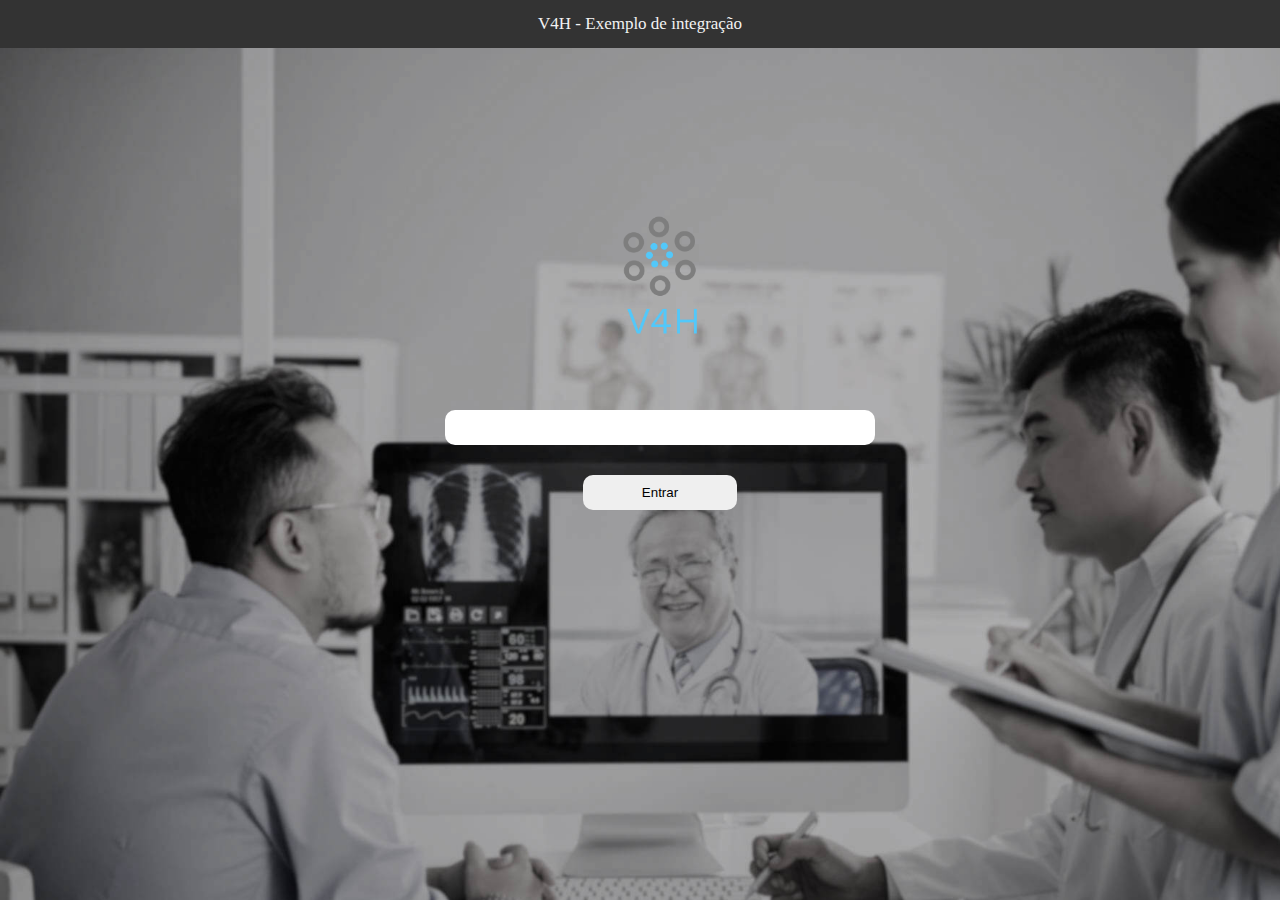
<file: example/index.html>
<!DOCTYPE html>
<html lang="pt-br">

<script src='https://ajax.googleapis.com/ajax/libs/jquery/3.4.1/jquery.min.js'></script>
<script src='https://conf.v4h.cloud/libs/v4h_cli_api.min.js'></script>

<link rel="stylesheet" type="text/css" href="./css/styles.css">
<script src="./js/videoconf.js"></script>

<head>
  <title>V4H Client API - Exemplo</title>
  <meta http-equiv="Content-Type" content="text/html; charset=utf-8">
</head>

<body>

  <div class="topnav">
    <a href="https://v4h.cloud">
      V4H - Exemplo de integração
    </a>
  </div>

  <div id="output" class="hide"></div>
  <div id="meet"></div>

  <div id="insert-container">
    <img src="./static/logo2.png">
    <input id="sessionId" type="text">
    <button onclick="startVideoConf()">Entrar</button>
  </div>

</body>

</html>
</file>
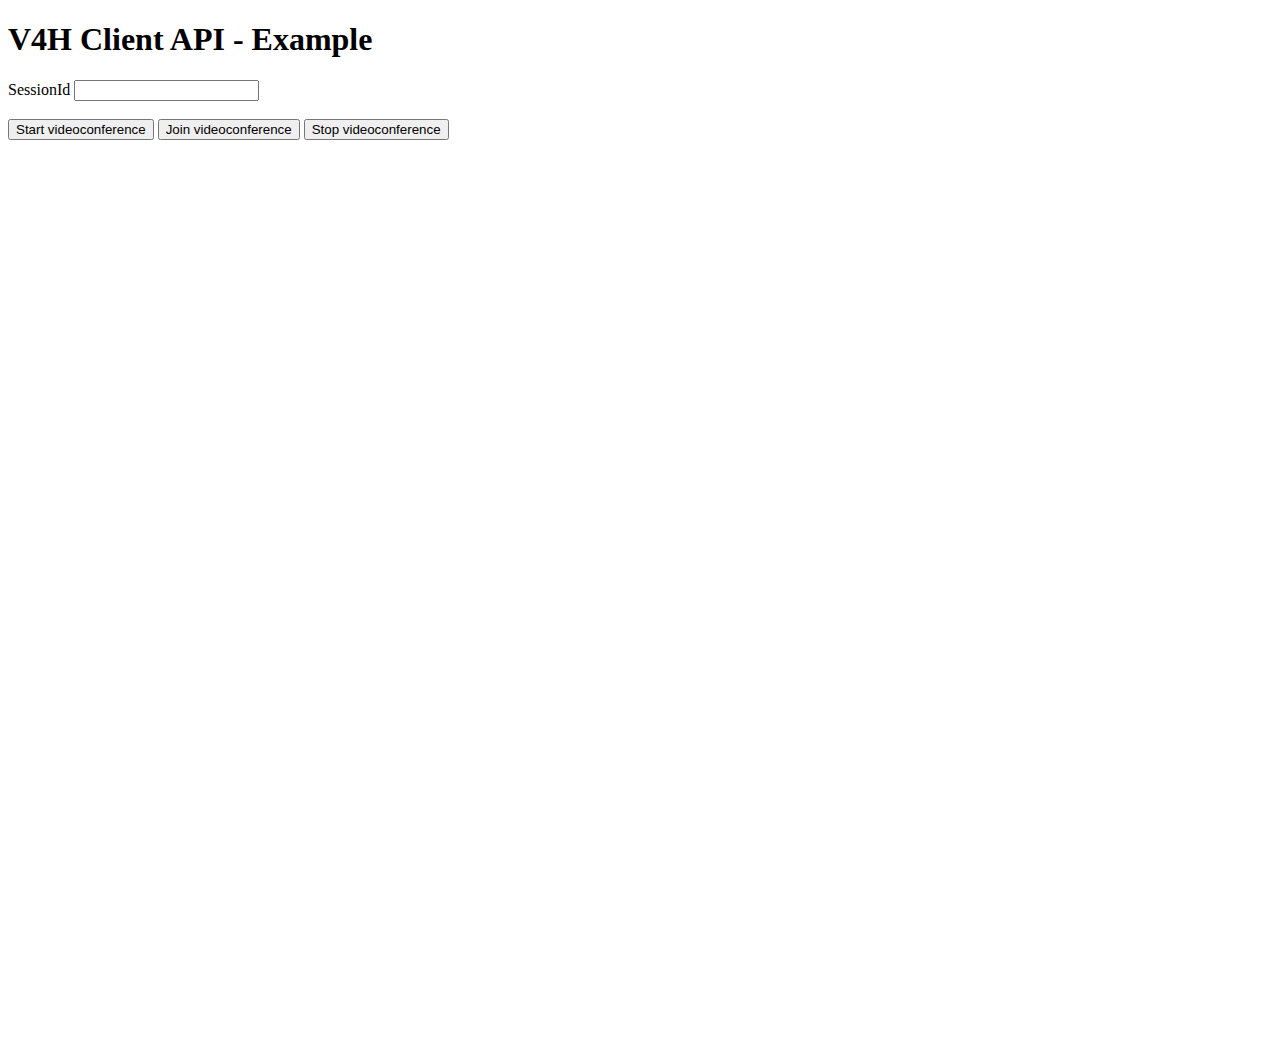
<file: basic.html>
<!DOCTYPE html>
<html>

<script src='https://ajax.googleapis.com/ajax/libs/jquery/3.4.1/jquery.min.js'></script>
<script src='https://conf.v4h.cloud/libs/v4h_cli_api.min.js'></script>

<link rel="stylesheet" type="text/css" href="./css/styles.css">
<script src="./js/videoconf.js"></script>

<head>
  <title>V4H Client API - Example</title>
</head>

<body>

  <h1>V4H Client API - Example</h1>

  <form>
    <label for="fname">SessionId</label>
    <input type="text" id="sessionId" name="fname" oninput="validateJoin()"><br><br>
  </form>

  <button id="startConference" onclick="startVideoConf()">Start videoconference</button>
  <button id="joinConference" onclick="startVideoConf()">Join videoconference</button>
  <button id="stopConference" onclick="stopVideoConf()">Stop videoconference</button>

  <div id="meet"></div>

</body>

</html>
</file>
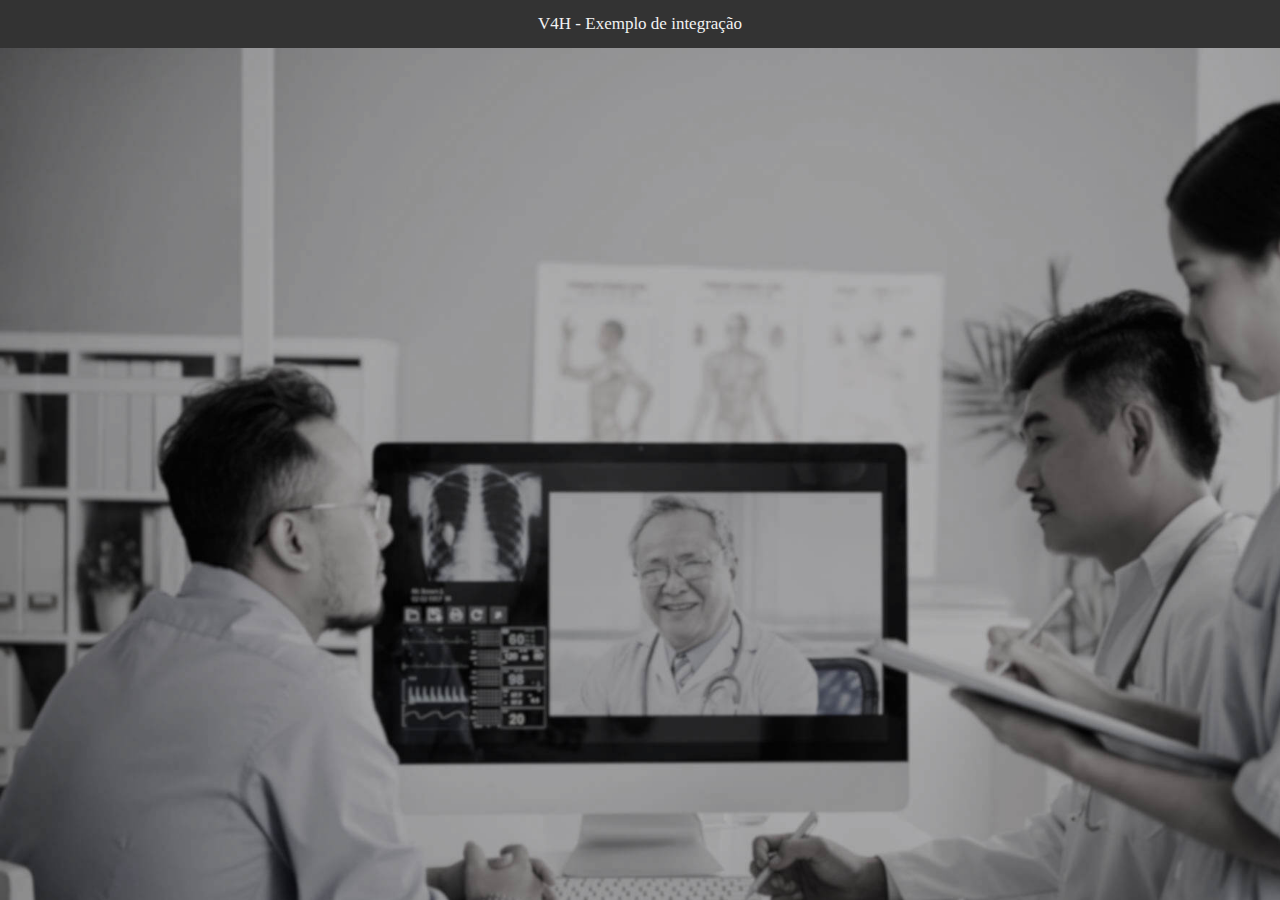
<file: example/join.html>
<!DOCTYPE html>
<html>

<script src='https://ajax.googleapis.com/ajax/libs/jquery/3.4.1/jquery.min.js'></script>
<script src='https://conf.v4h.cloud/libs/v4h_cli_api.min.js'></script>

<link rel="stylesheet" type="text/css" href="./css/styles.css">
<script src="./js/joinConf.js"></script>

<head>
  <title>V4H Client API - Example</title>
</head>

<body>

  <div class="topnav">
    <a href="https://v4h.cloud">
      V4H - Exemplo de integração
    </a>
  </div>

  <div id="meet"></div>

</body>

</html>
</file>
<file: example/css/styles.css>
/* Aqui vai as estilizações */

html, body {
  height: 100%;
  margin: 0px;
}

#meet {
  height: 100%;
}

/* Add a black background color to the top navigation */
.topnav {
  background-color: #333;
  display: flex; 
  justify-content: center;
  overflow: hidden;
  padding: 0;
}

/* Style the links inside the navigation bar */
.topnav a {
  float: left;
  color: #f2f2f2;
  text-align: center;
  padding: 14px 16px;
  text-decoration: none;
  font-size: 17px;
}

/* Change the color of links on hover */
.topnav a:hover {
  background-color: #ddd;
  color: black;
}

#meet {
  position:fixed;
  padding-top: 5%;
  margin:0;
  top:500;
  left:0;
  width: 100%;
  height: 100%;
  background-image: url('../static/background.jpg');
  background-size: cover;
  display: felx;
  text-align: center;
  justify-content: center;
  align-items: center;
}

#insert-container {
  position: absolute;
  text-align: center;
  left: 30%;
  top: 20%;
  width: 40%;
  height: 60%;
  z-index: 10;
  display: flex;
  flex-direction: column;
  padding: 20px;
  /* background-color: lightcoral; */
  border-radius: 50px;
}

#inser-container, img {
  width: 130px;
  margin: 10px auto;
}

#inser-container, input{
	width: 80%;
	margin: 0 auto;
	padding: 10px;
	border: none;
	margin-top: 60px;
	border-radius: 10px;
}

#inser-container, button{
	width: 30%;
	margin: 0 auto;
	padding: 10px;
	border: none;
	margin-top: 30px;
	border-radius: 10px;
}
</file>
<file: css/styles.css>
/* Aqui vai as estilizações */

html, body {
  height: 100%;
}

#meet {
  height: 100%;
}
</file>
